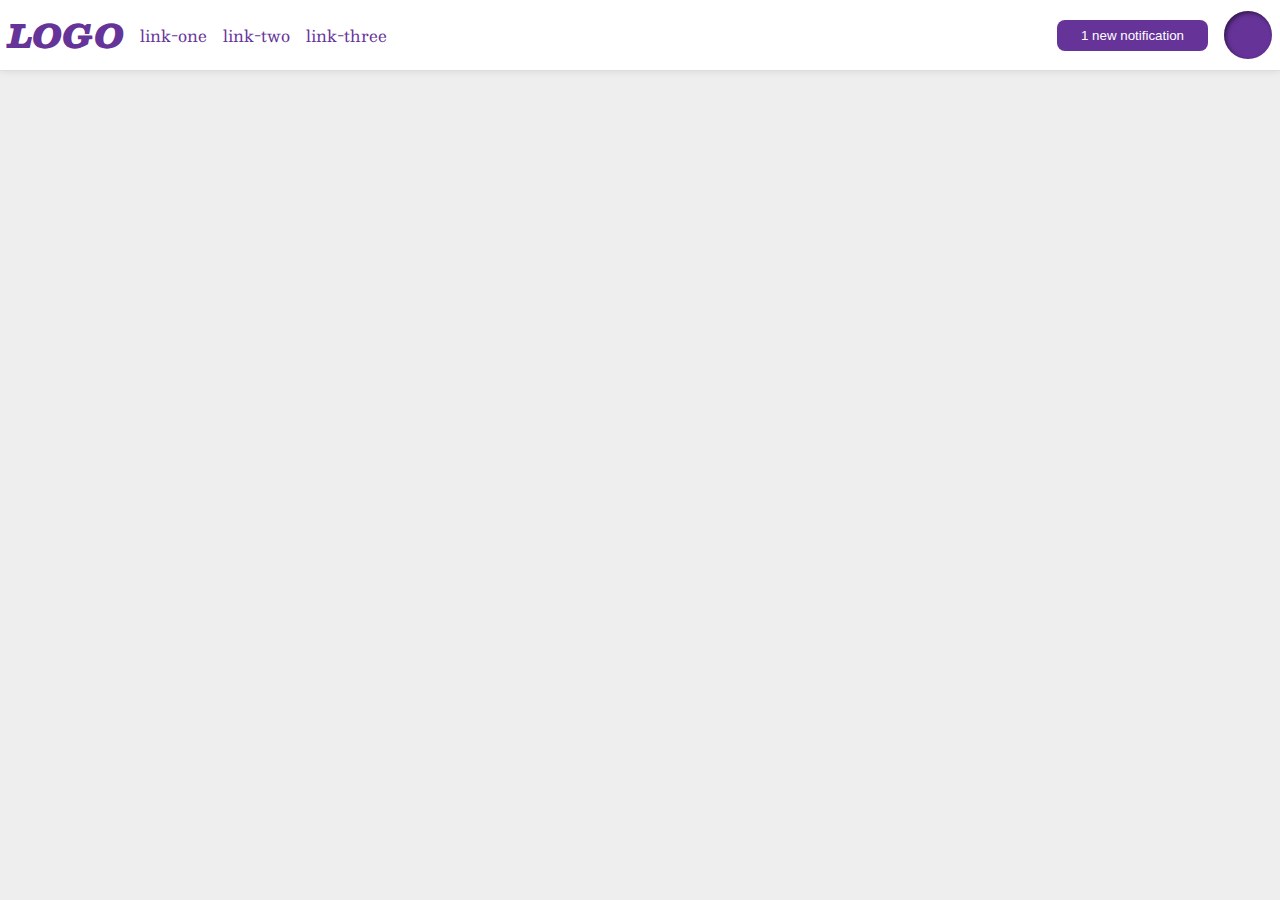
<file: flex/03-flex-header-2/index.html>
<!DOCTYPE html>
<html lang="en">
  <head>
    <meta charset="UTF-8">
    <meta http-equiv="X-UA-Compatible" content="IE=edge">
    <meta name="viewport" content="width=device-width, initial-scale=1.0">
    <title>Flex Header 2</title>
    <link rel="stylesheet" href="style.css">
  </head>
  <body>
    <div class="header">
        <div class="left">
          <div class="logo">
            LOGO
          </div>
          <ul class="links">
            <li><a href="google.com">link-one</a></li>
            <li><a href="google.com">link-two</a></li>
            <li><a href="google.com">link-three</a></li>
          </u>
        </div>

        <div class="right">
          <button class="notifications">
            1 new notification
          </button>
          <div class="profile-image"></div>
        </div>
    </div>
  </body>
</html>
</file>
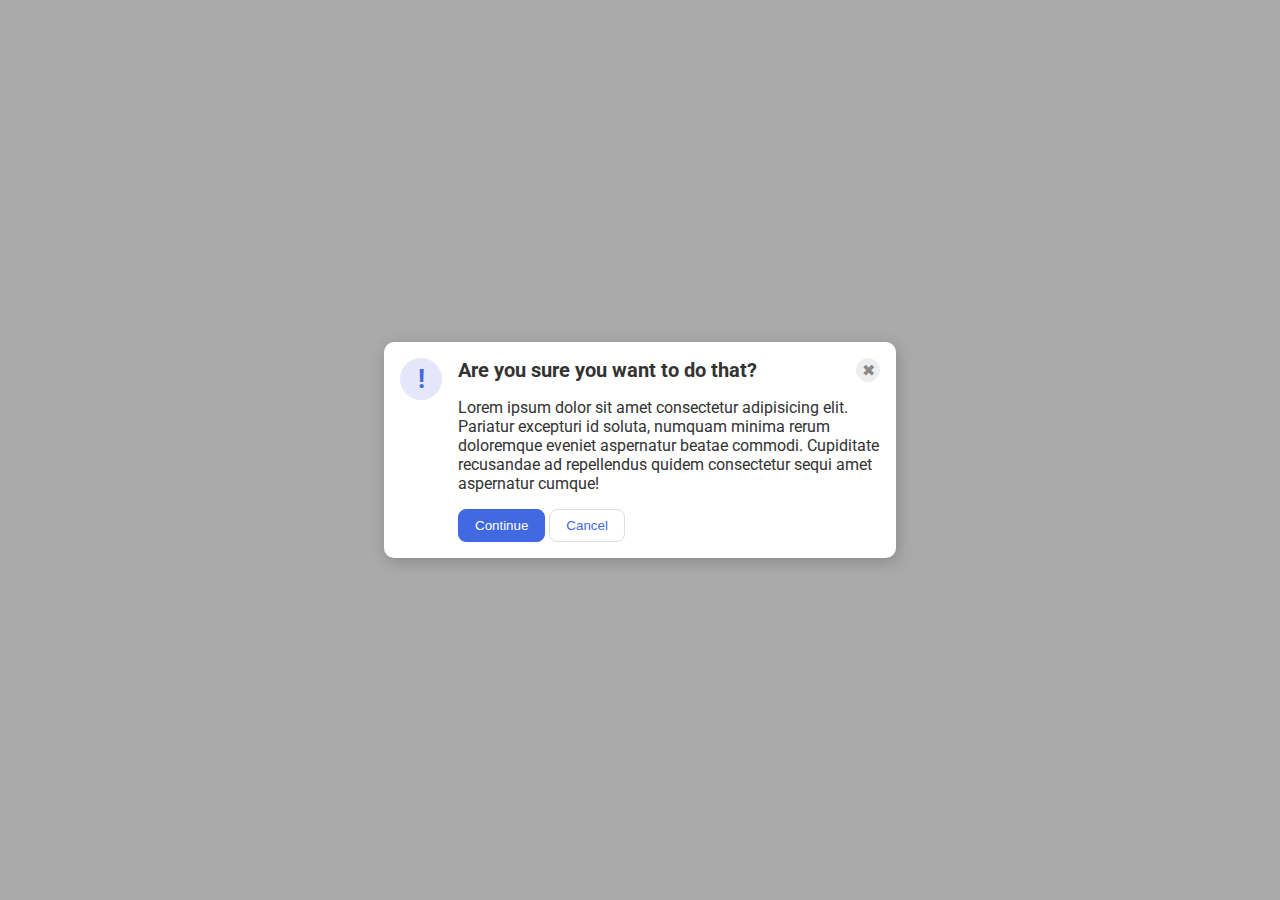
<file: flex/05-flex-modal/index.html>
<!DOCTYPE html>
<html lang="en">
  <head>
    <meta charset="UTF-8">
    <meta http-equiv="X-UA-Compatible" content="IE=edge">
    <meta name="viewport" content="width=device-width, initial-scale=1.0">
    <link rel="stylesheet" href="style.css">
    <title>Modal</title>
  </head>
  <body>
    <div class="modal">
      <div class="icon">!</div>
      <div class="container">
        <div class="header">Are you sure you want to do that?
          <button class="close-button">✖</button>
        </div>
        
        <div class="text">Lorem ipsum dolor sit amet consectetur adipisicing elit. Pariatur excepturi id soluta, numquam minima rerum doloremque eveniet aspernatur beatae commodi. Cupiditate recusandae ad repellendus quidem consectetur sequi amet aspernatur cumque!</div>
        <button class="continue">Continue</button>
        <button class="cancel">Cancel</button>
      </div>
    </div>
  </body>
</html>
</file>
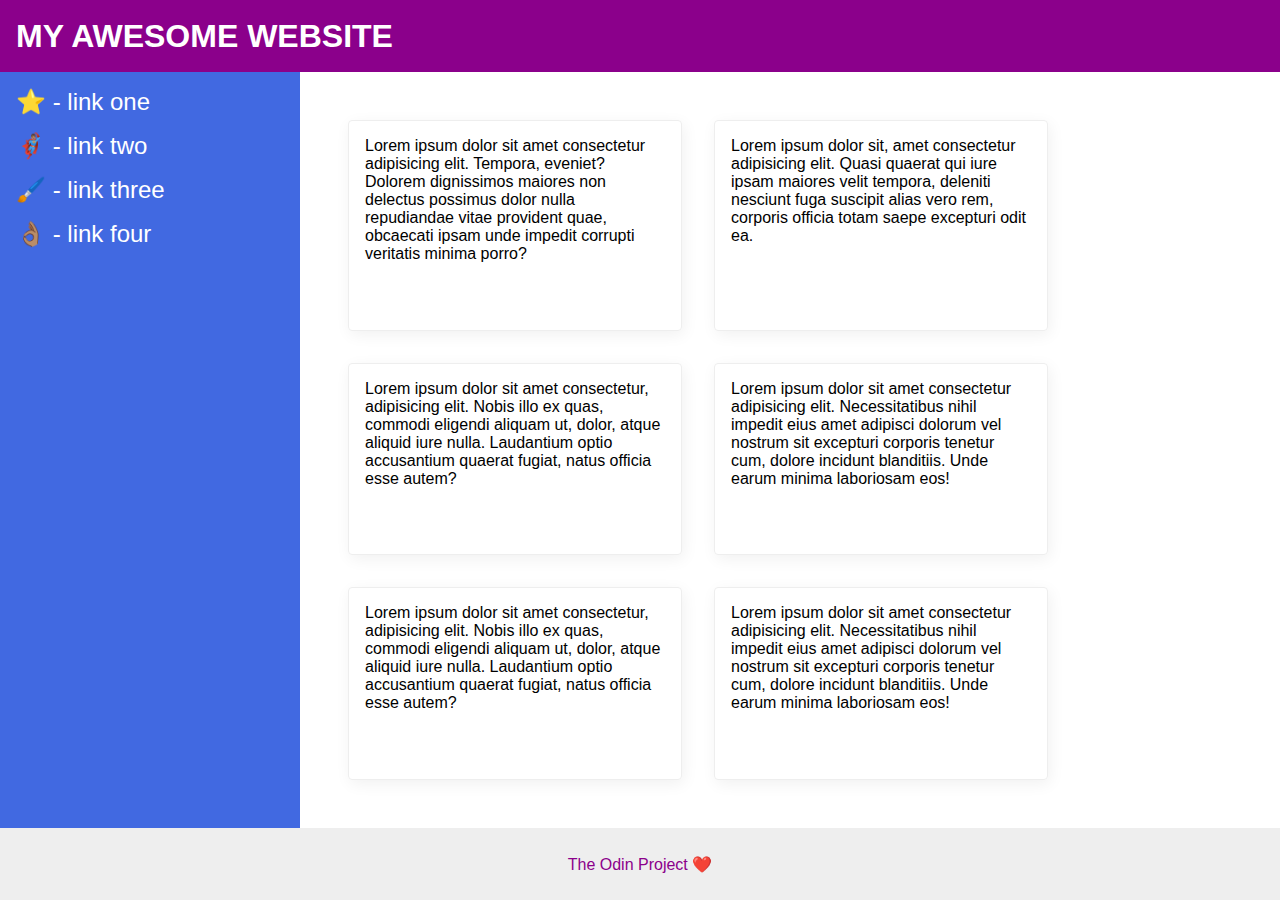
<file: flex/07-flex-layout-2/index.html>
<!DOCTYPE html>
<html lang="en">
  <head>
    <meta charset="UTF-8">
    <meta http-equiv="X-UA-Compatible" content="IE=edge">
    <meta name="viewport" content="width=device-width, initial-scale=1.0">
    <title>The Holy Grail</title>
    <link rel="stylesheet" href="style.css">
  </head>
  <body>
    <div class="header">
      MY AWESOME WEBSITE
    </div>
    
    <main>
    <div class="sidebar">
      <ul>
        <li><a href="#">⭐ - link one</a></li>
        <li><a href="#">🦸🏽‍♂️ - link two</a></li>
        <li><a href="#">🖌️ - link three</a></li>
        <li><a href="#">👌🏽 - link four</a></li>
      </ul>
    </div>
    
    <div class="card-container">
      <div class="card">Lorem ipsum dolor sit amet consectetur adipisicing elit. Tempora, eveniet? Dolorem dignissimos maiores non delectus possimus dolor nulla repudiandae vitae provident quae, obcaecati ipsam unde impedit corrupti veritatis minima porro?</div>
      <div class="card">Lorem ipsum dolor sit, amet consectetur adipisicing elit. Quasi quaerat qui iure ipsam maiores velit tempora, deleniti nesciunt fuga suscipit alias vero rem, corporis officia totam saepe excepturi odit ea.</div>
      <div class="card">Lorem ipsum dolor sit amet consectetur, adipisicing elit. Nobis illo ex quas, commodi eligendi aliquam ut, dolor, atque aliquid iure nulla. Laudantium optio accusantium quaerat fugiat, natus officia esse autem?</div>
      <div class="card">Lorem ipsum dolor sit amet consectetur adipisicing elit. Necessitatibus nihil impedit eius amet adipisci dolorum vel nostrum sit excepturi corporis tenetur cum, dolore incidunt blanditiis. Unde earum minima laboriosam eos!</div>
      <div class="card">Lorem ipsum dolor sit amet consectetur, adipisicing elit. Nobis illo ex quas, commodi eligendi aliquam ut, dolor, atque aliquid iure nulla. Laudantium optio accusantium quaerat fugiat, natus officia esse autem?</div>
      <div class="card">Lorem ipsum dolor sit amet consectetur adipisicing elit. Necessitatibus nihil impedit eius amet adipisci dolorum vel nostrum sit excepturi corporis tenetur cum, dolore incidunt blanditiis. Unde earum minima laboriosam eos!</div>
    </div>
    </main>
    
    <div class="footer">
      The Odin Project ❤️
    </div>
  </body>
</html>
</file>
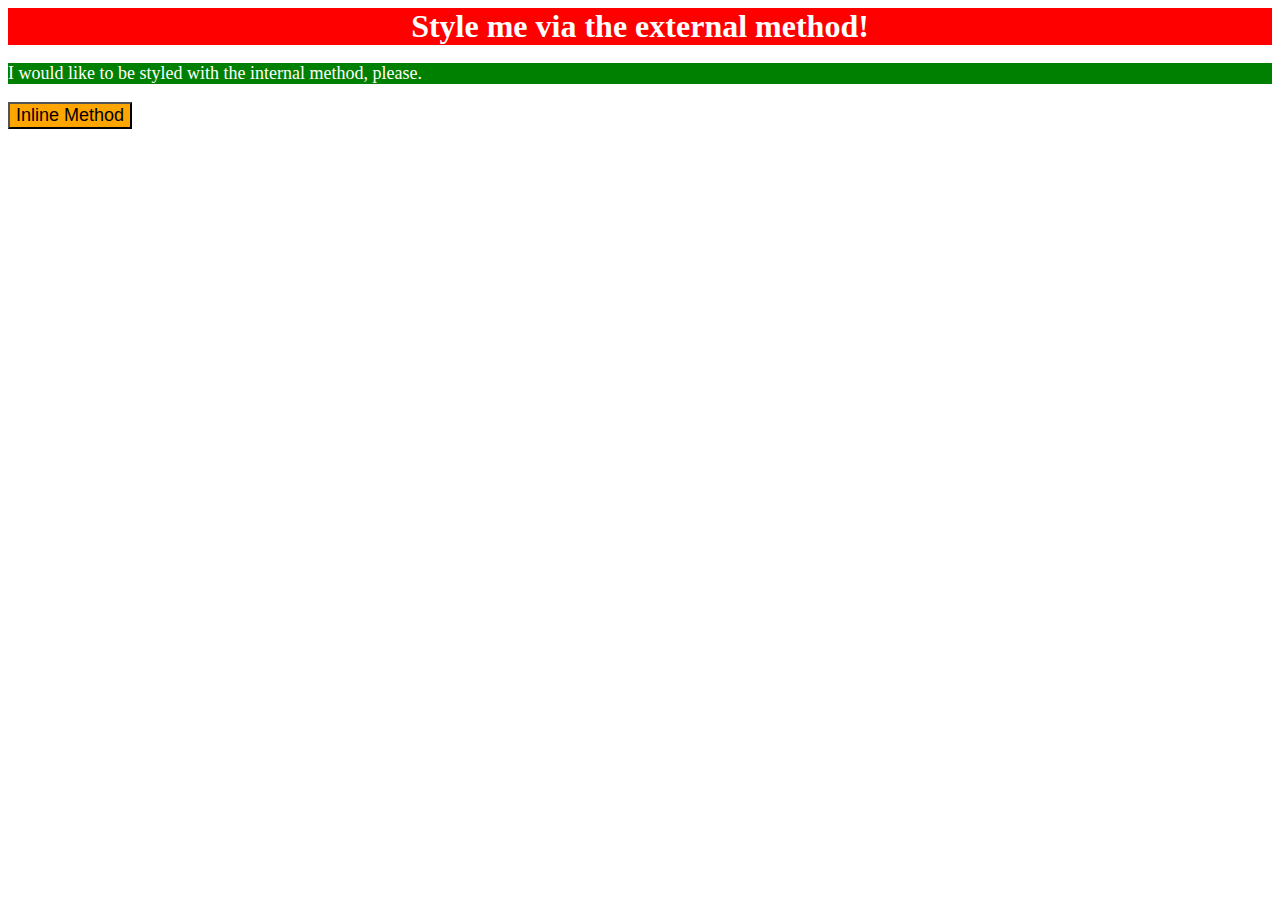
<file: foundations/01-css-methods/index.html>
<!DOCTYPE html>
<html lang="en">
  <head>
    <meta charset="UTF-8">
    <meta http-equiv="X-UA-Compatible" content="IE=edge">
    <meta name="viewport" content="width=device-width, initial-scale=1.0">
    <title>Methods for Adding CSS</title>
    <link rel="stylesheet" href="style.css">
    <style>
      p{
        background-color: green;
        color: white;
        font-size: 18px;
      }
    </style>
  </head>
  <body>
    <div>Style me via the external method!</div>
    <p>I would like to be styled with the internal method, please.</p>
    <button style="background-color: orange; font-size: 18px;">Inline Method</button>
  </body>
</html>
</file>
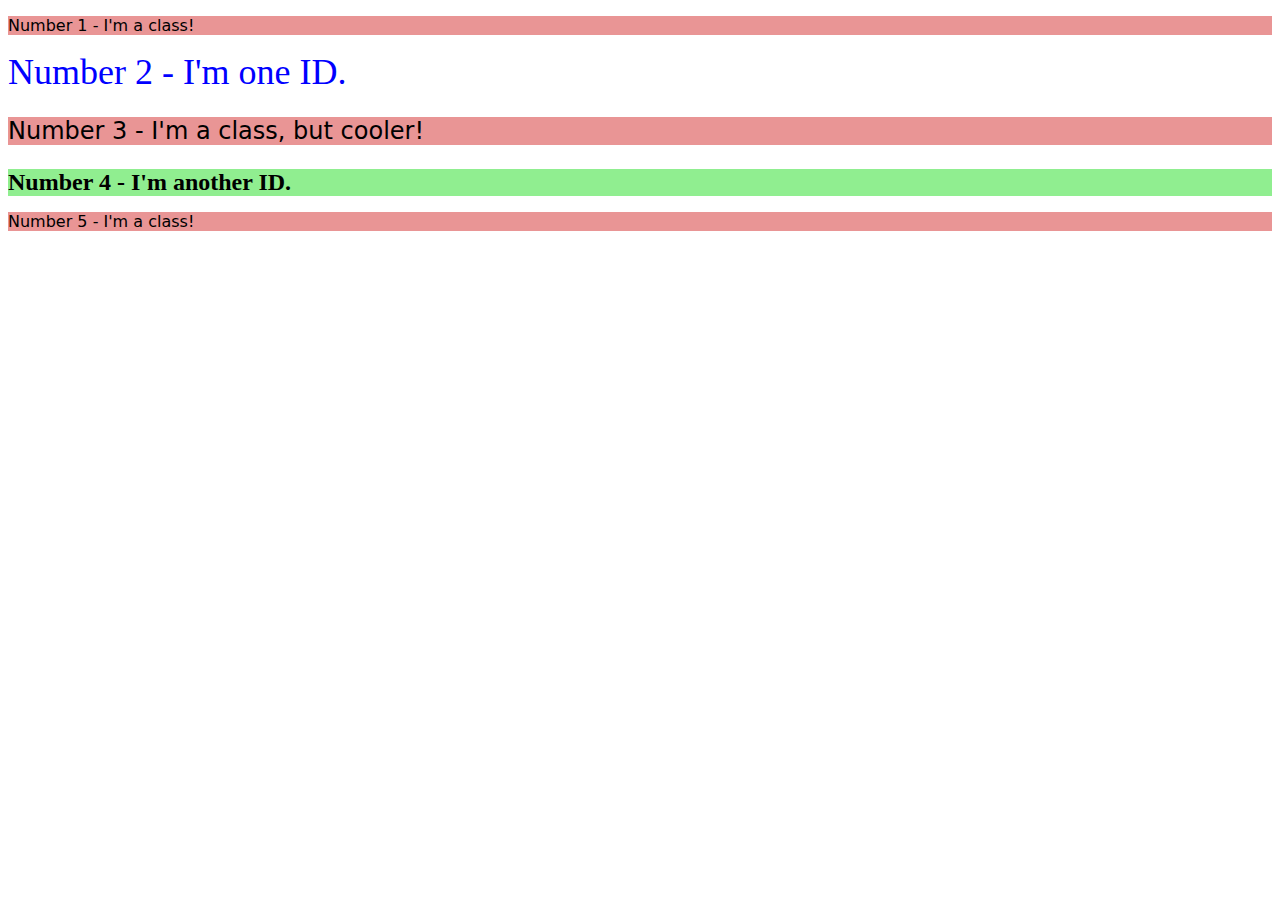
<file: foundations/02-class-id-selectors/index.html>
<!DOCTYPE html>
<html lang="en">
  <head>
    <meta charset="UTF-8">
    <meta http-equiv="X-UA-Compatible" content="IE=edge">
    <meta name="viewport" content="width=device-width, initial-scale=1.0">
    <title>Class and ID Selectors</title>
    <link rel="stylesheet" href="style.css">
  </head>
  <body>
    <p class="odd-number">Number 1 - I'm a class!</p>
    <div id="first-div">Number 2 - I'm one ID.</div>
    <p class="odd-number special">Number 3 - I'm a class, but cooler!</p>
    <div id="second-div">Number 4 - I'm another ID.</div>
    <p class="odd-number">Number 5 - I'm a class!</p>
  </body>
</html>
</file>
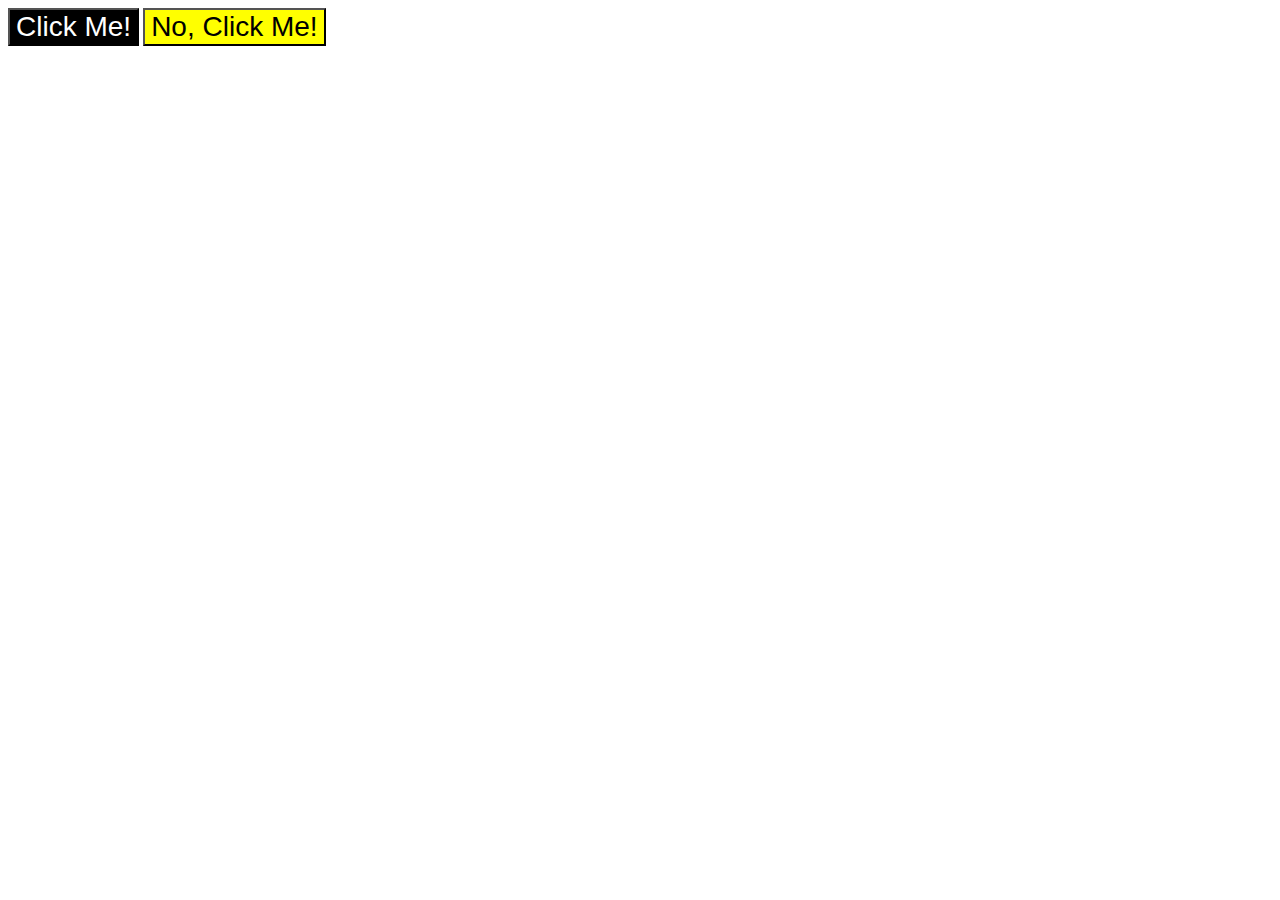
<file: foundations/03-grouping-selectors/index.html>
<!DOCTYPE html>
<html lang="en">
  <head>
    <meta charset="UTF-8">
    <meta http-equiv="X-UA-Compatible" content="IE=edge">
    <meta name="viewport" content="width=device-width, initial-scale=1.0">
    <title>Grouping Selectors</title>
    <link rel="stylesheet" href="style.css">
  </head>
  <body>
    <button class="first">Click Me!</button>
    <button class="second">No, Click Me!</button>
  </body>
</html>
</file>
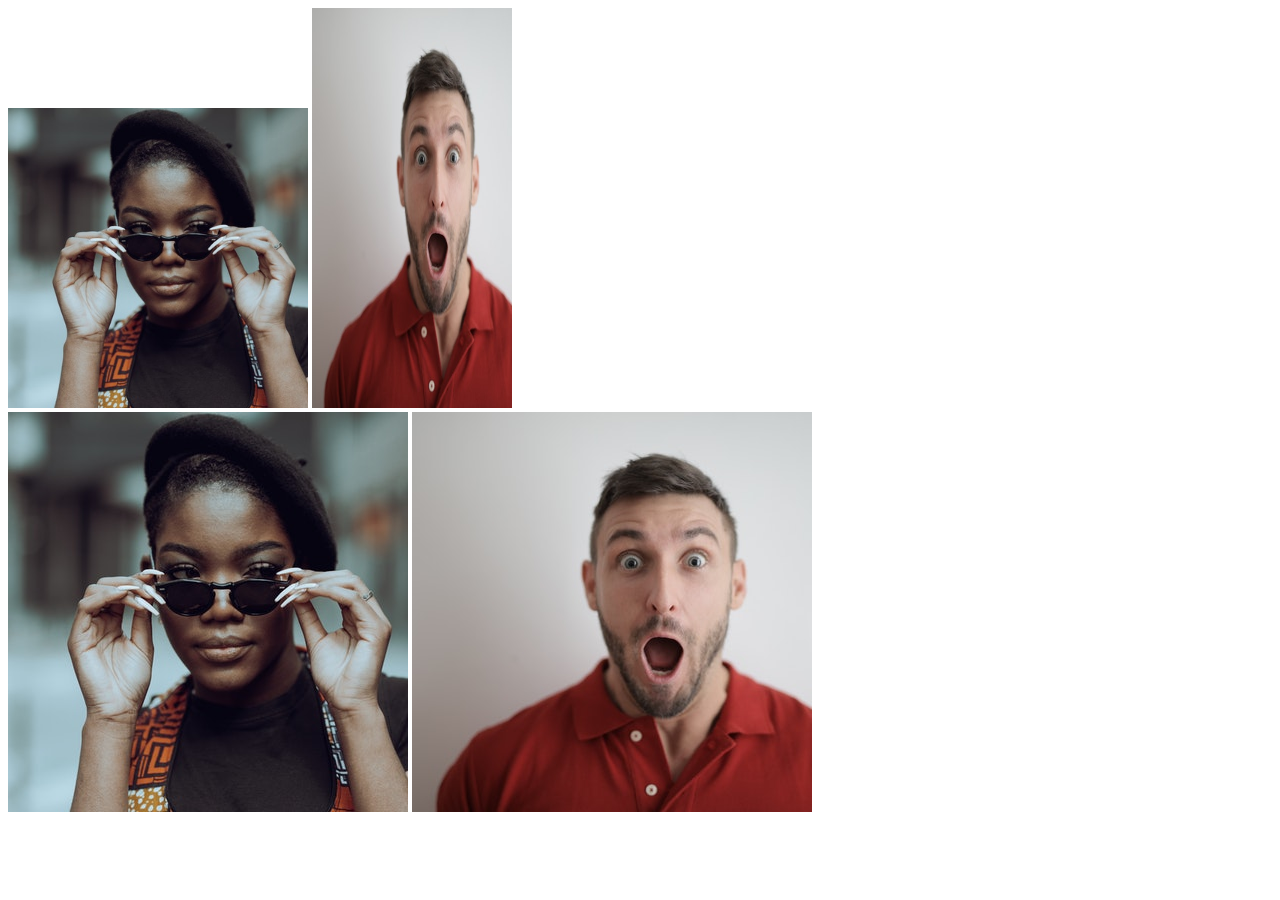
<file: foundations/04-chaining-selectors/index.html>
<!DOCTYPE html>
<html lang="en">
  <head>
    <meta charset="UTF-8">
    <meta http-equiv="X-UA-Compatible" content="IE=edge">
    <meta name="viewport" content="width=device-width, initial-scale=1.0">
    <title>Chaining Selectors</title>
    <link rel="stylesheet" href="style.css">
  </head>
  <body>
    <!-- Check image source path. Review Foundations lesson - Links and Images -->
    <!-- Use the classes BELOW this line -->
    <div>
      <img class="avatar proportioned" src="images/pexels-katho-mutodo-8434791.jpg" alt="Woman with glasses">
      <img class="avatar distorted" src="images/pexels-andrea-piacquadio-3777931.jpg" alt="Man with surprised expression">
    </div>
    <!-- Use the classes ABOVE this line -->
    <div>
      <img class="original proportioned" src="images/pexels-katho-mutodo-8434791.jpg" alt="Woman with glasses">
      <img class="original distorted" src="images/pexels-andrea-piacquadio-3777931.jpg" alt="Man with surprised expression">
    </div>
  </body>
</html>
</file>
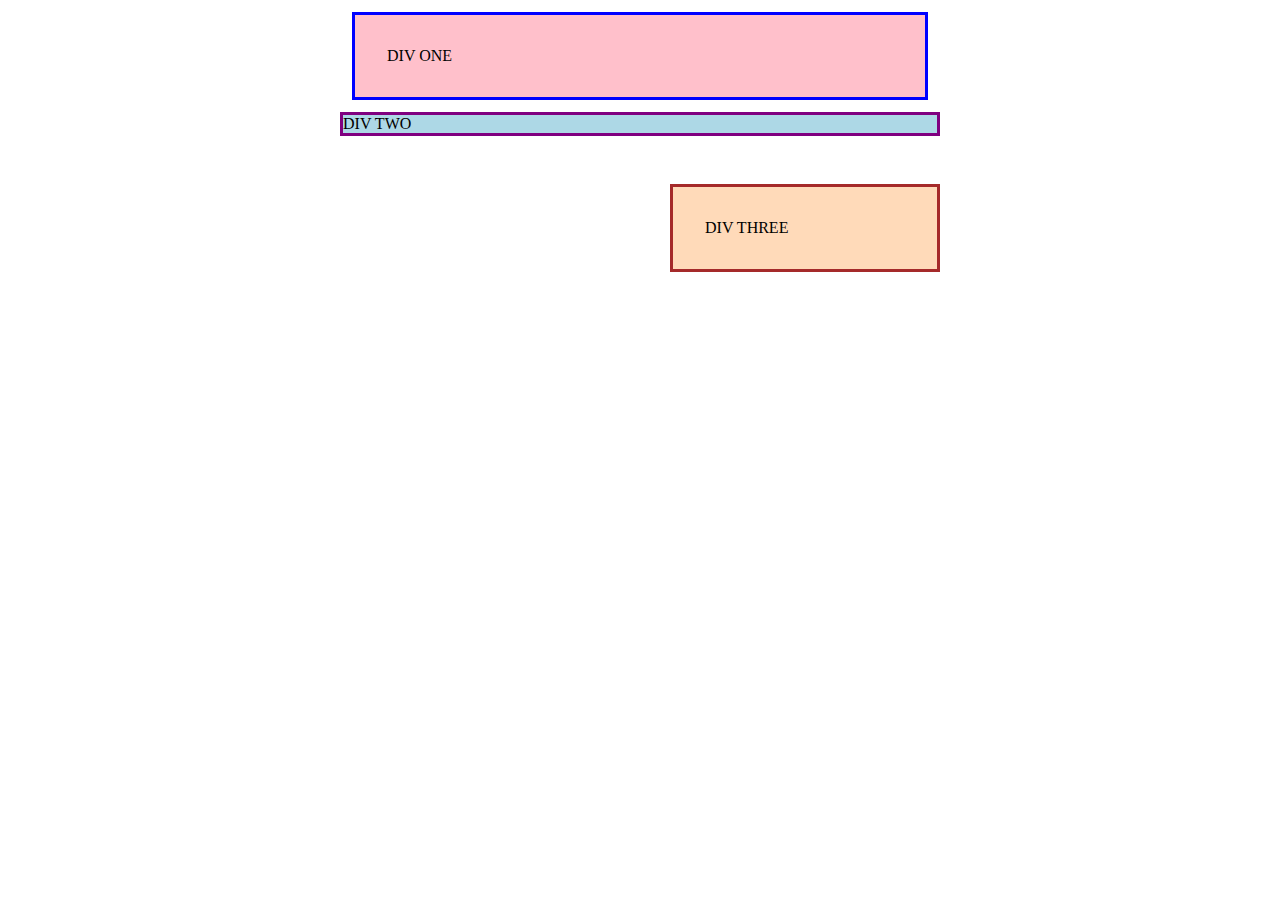
<file: margin-and-padding/01-margin-and-padding-1/index.html>
<!DOCTYPE html>
<html lang="en">
  <head>
    <meta charset="UTF-8">
    <meta http-equiv="X-UA-Compatible" content="IE=edge">
    <meta name="viewport" content="width=device-width, initial-scale=1.0">
    <title>Margin and Padding exercise</title>
    <link rel="stylesheet" href="style.css">
  </head>
  <body>
    <div class="one">
      DIV ONE
    </div>
    <div class="two">
      DIV TWO
    </div>
    <div class="three">
      DIV THREE 
    </div>
  </body>
</html>
</file>
<file: flex/03-flex-header-2/style.css>
/* this is some magical font-importing.  
you'll learn about it later. */
@import url('https://fonts.googleapis.com/css2?family=Besley:ital,wght@0,400;1,900&display=swap');

body {
  margin: 0;
  padding: 0;
  background: #eee;
  font-family: Besley, serif;
}

.header {
  background: white;
  border-bottom: 1px solid #ddd;
  box-shadow: 0 0 8px rgba(0,0,0,.1);
  display: flex;
  justify-content: space-between;
  align-items: center;
  padding: 8px;
}

.left{
  display: flex;
  align-items: center;
  gap: 16px;
}

.right{
  display: flex;
  align-items: center;
  gap: 16px;
}

.profile-image {
  background: rebeccapurple;
  box-shadow: inset 2px 2px 4px rgba(0,0,0,.5);
  border-radius: 50%;
  width: 48px;
  height: 48px;
}

.logo {
  color: rebeccapurple;
  font-size: 32px;
  font-weight: 900;
  font-style: italic;
  margin: 0;
  padding: 0;
}

button {
  border: none;
  border-radius: 8px;
  background: rebeccapurple;
  color: white;
  padding: 8px 24px;
}

a {
  /* this removes the line under our links */
  text-decoration: none;
  color: rebeccapurple;
  margin: 0;
  padding: 0;
}

ul {
  list-style-type: none;
  margin: 0;
  padding: 0;
  display: flex;
  gap: 16px;
}
</file>
<file: flex/05-flex-modal/style.css>
@import url('https://fonts.googleapis.com/css2?family=Roboto:wght@400;700&display=swap');

html, body {
  height: 100%;
}

body {
  font-family: Roboto, sans-serif;
  margin: 0;
  background: #aaa;
  color: #333;
  /* I'll give you this one for free lol */
  display: flex;
  align-items: center;
  justify-content: center;
}

.modal {
  background: white;
  width: 480px;
  border-radius: 10px;
  box-shadow: 2px 4px 16px rgba(0,0,0,.2);
  padding: 16px;
  display: flex;
  gap: 16px;
}

.header{
  display: flex;
  justify-content: space-between;
  align-items: center;
  font-weight: bold;
  font-size: 20px;
  margin-bottom: 16px;
}

.icon {
  color: royalblue;
  font-size: 26px;
  font-weight: 700;
  background: lavender;
  width: 42px;
  height: 42px;
  border-radius: 50%;
  display: flex;
  align-items: center;
  justify-content: center;
  flex-shrink: 0;
}

.close-button {
  background: #eee;
  border-radius: 50%;
  color: #888;
  font-weight: 400;
  font-size: 16px;
  height: 24px;
  width: 24px;
  display: flex;
  align-items: center;
  justify-content: center;
  border: 1px solid #eee;
  padding: 0;
  margin: 0;
}

button {
  cursor: pointer;
  padding: 8px 16px;
  border-radius: 8px;
  margin-top: 16px;
}

button.continue {
  background: royalblue;
  border: 1px solid royalblue;
  color: white;
}

button.cancel {
  background: white;
  border: 1px solid #ddd;
  color: royalblue;
}
</file>
<file: flex/07-flex-layout-2/style.css>
body {
  font-family: -apple-system, BlinkMacSystemFont, 'Segoe UI', Roboto, Oxygen, Ubuntu, Cantarell, 'Open Sans', 'Helvetica Neue', sans-serif;
  margin: 0;
  min-height: 100vh;
  display: flex;
  flex-direction: column;
}

.header {
  height: 72px;
  background: darkmagenta;
  color: white;
  font-size: 32px;
  font-weight: 900;
  display: flex;
  align-items: center;
  padding: 0 16px;
}

.footer {
  height: 72px;
  background: #eee;
  color: darkmagenta;
  display: flex;
  justify-content: center;
  align-items: center;
}

.sidebar {
  width: 300px;
  background: royalblue;
  box-sizing: border-box;
  flex-shrink: 0;
  padding: 16px;
}

ul{
  list-style: none;
  margin: 0;
  padding: 0;
}

a{
  text-decoration: none;
  color: white;
  font-size: 24px;
}

li{
  margin-bottom: 16px;
}

main{
  flex: 1;
  display: flex;
}

.card {
  border: 1px solid #eee;
  box-shadow: 2px 4px 16px rgba(0,0,0,.06);
  border-radius: 4px;
  padding: 16px;
  margin: 16px;
  width: 300px;
}

.card-container{
  display: flex;
  flex-wrap: wrap;
  padding: 32px;
}
</file>
<file: foundations/01-css-methods/style.css>
div{
    background-color: red;
    color: white;
    font-size: 32px;
    text-align: center;
    font-weight: bold;
}
</file>
<file: foundations/02-class-id-selectors/style.css>
.odd-number{
    background-color: rgb(233, 149, 149);
    font-family: Verdana, DejaVu Sans, sans-serif;
}

#first-div{
    color: blue;
    font-size: 36px;
}

.odd-number.special{
    font-size: 24px;
}

#second-div{
    background-color: lightgreen;
    font-size: 24px;
    font-weight: bold;

}
</file>
<file: foundations/03-grouping-selectors/style.css>
.first,
.second{
    font-size: 28px;
    font-family: Helvetica, 'Times New Roman',sans-serif;
}

.first{
    color: white;
    background-color: black;
}

.second{
    background-color: yellow;
}
</file>
<file: foundations/04-chaining-selectors/style.css>
/* Add CSS Styling */
.avatar.proportioned {
    width: 300px;
    height: auto;
}

.avatar.distorted{
    width: 200px;
    height: 400px;
}
</file>
<file: margin-and-padding/01-margin-and-padding-1/style.css>
body {
  max-width: 600px;
  margin: 0 auto;
}

.one {
  background: pink;
  border: 3px solid blue;
  /* CHANGE ME */
  padding: 32px;
  margin: 12px;
}

.two {
  background: lightblue;
  border: 3px solid purple;
  /* CHANGE ME */
  margin-bottom: 48px;
}

.three {
  background: peachpuff;
  border: 3px solid brown;
  width: 200px;
  /* CHANGE ME */
  
  padding: 32px;
  margin-left: auto;

}
</file>
